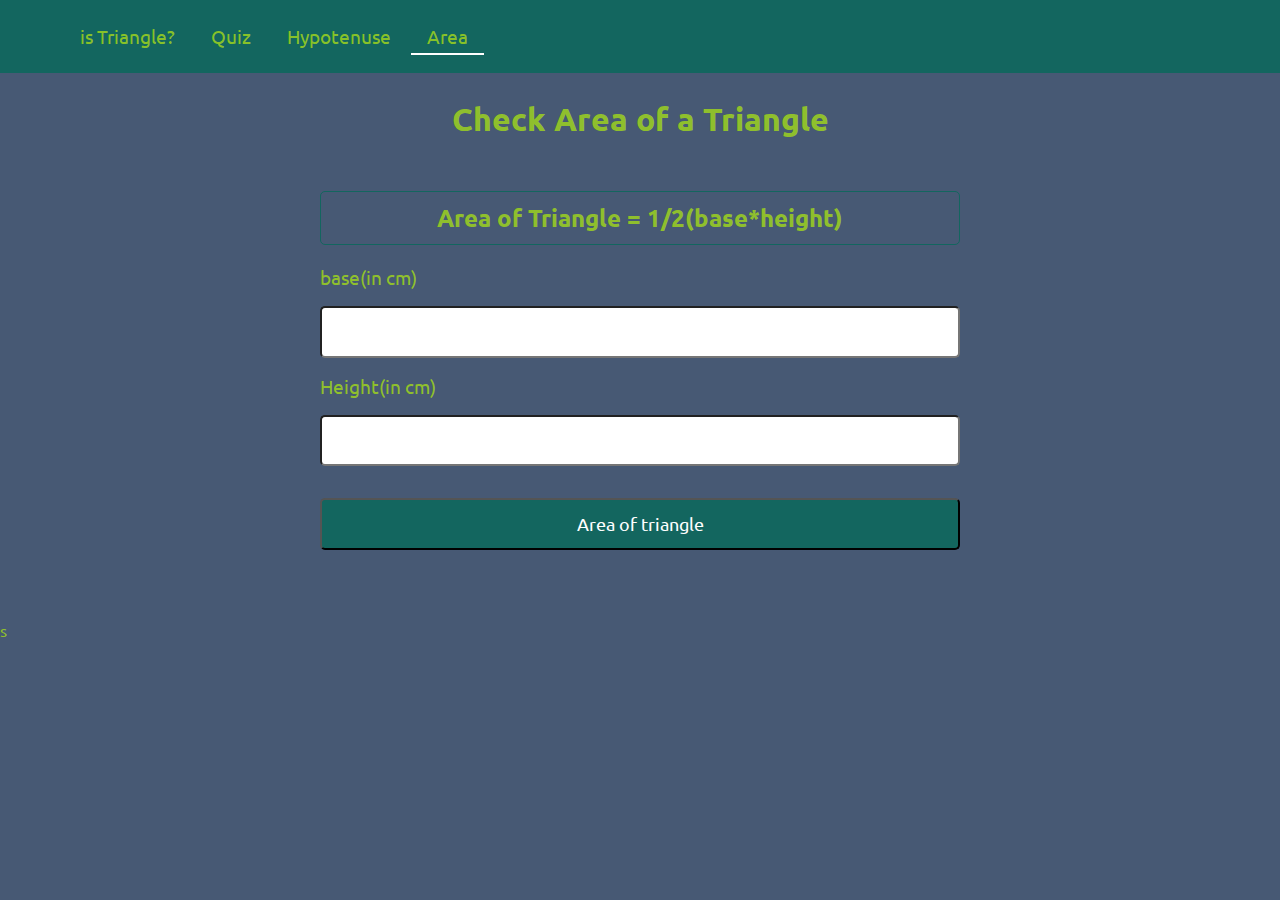
<file: AOT.html>
<!DOCTYPE html>
<html lang="en">
  <head>
    <meta charset="UTF-8" />
    <meta http-equiv="X-UA-Compatible" content="IE=edge" />
    <meta name="viewport" content="width=device-width, initial-scale=1.0" />
    <link
      rel="icon"
      type="image/png"
      href="https://th.bing.com/th/id/R.4efaf081c74d62448aeccb12b68a5bdc?rik=RhfMAZAWrUpTYA&riu=http%3a%2f%2fwww.clker.com%2fcliparts%2f4%2fe%2ff%2fa%2f131406376032215174blue+triangle.png&ehk=J2Dh5Qe5bLYIfeBlf6AbCm2B87x0RUboHQl%2fFdmnFEw%3d&risl=&pid=ImgRaw&r=0"
    />
    <title>Check Hypotenuse</title>
    <link rel="stylesheet" href="css/styles.css" />
  </head>

  <body>
    <nav class="navigation">
      <ul class="navigation nav-list">
        <li class="link-inline"><a href="index.html">is Triangle?</a></li>
        <li class="link-inline"><a href="quiz.html">Quiz</a></li>
        <li class="link-inline">
          <a href="checkHypo.html">Hypotenuse</a>
        </li>
        <li class="link-inline link-active">
          <a href="AOT.html">Area</a>
        </li>
      </ul>
    </nav>

    <div class="container">
      <h1>Check Area of a Triangle</h1>
      <h2>Area of Triangle = 1/2(base*height)</h2>

      <label for="base">base(in cm)</label>
      <input id="value-of-base" type="number" />

      <label for="height">Height(in cm)</label>
      <input id="value-of-height" type="number" />

      <button id="btn-submit">Area of triangle</button>

      <p class="message" id="show-message"></p>
    </div>

    <script src="js/aot.js" type="text/javascript"></script>
  </body>
</html>
s
</file>
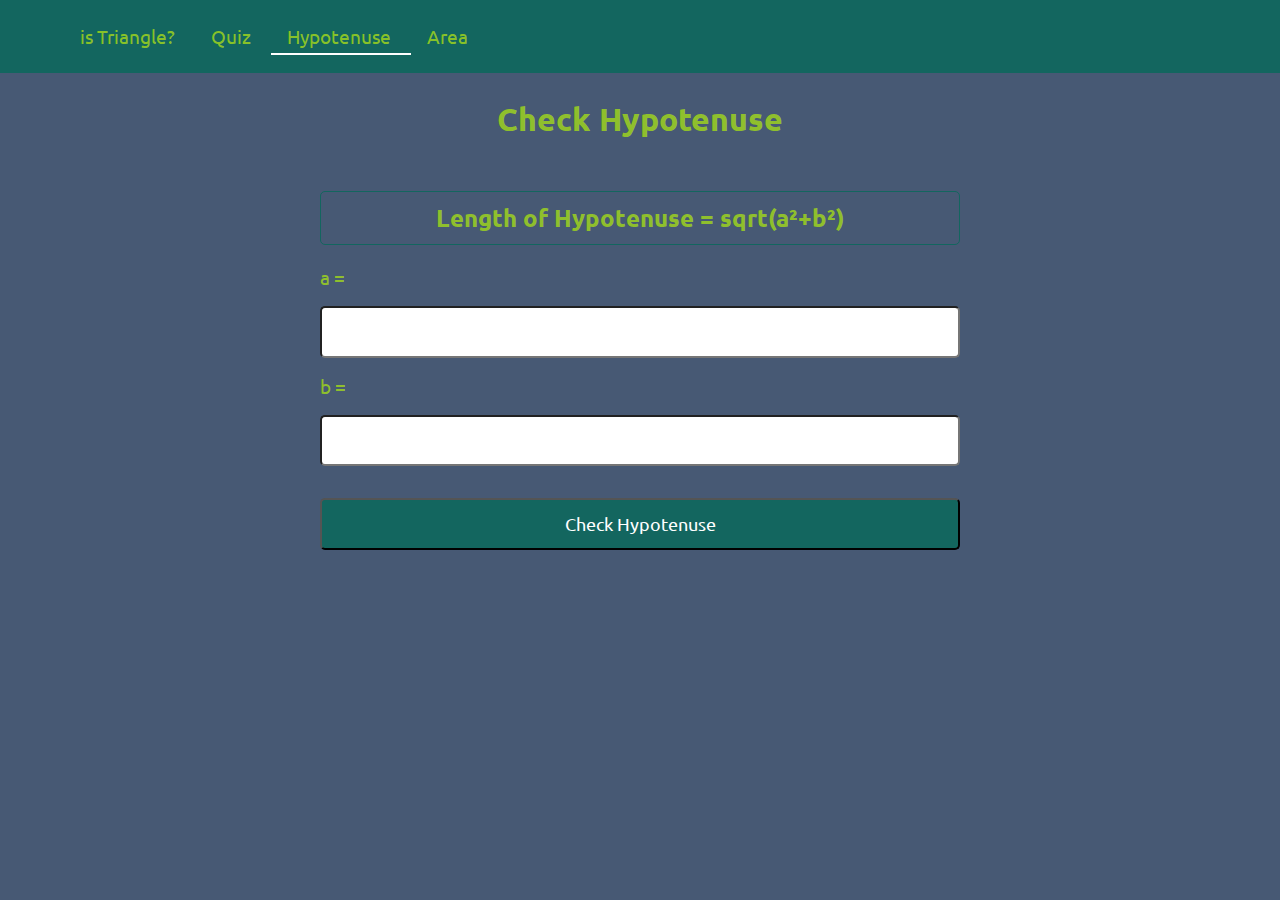
<file: checkHypo.html>
<!DOCTYPE html>
<html lang="en">
  <head>
    <meta charset="UTF-8" />
    <meta http-equiv="X-UA-Compatible" content="IE=edge" />
    <meta name="viewport" content="width=device-width, initial-scale=1.0" />
    <link
      rel="icon"
      type="image/png"
      href="https://th.bing.com/th/id/R.4efaf081c74d62448aeccb12b68a5bdc?rik=RhfMAZAWrUpTYA&riu=http%3a%2f%2fwww.clker.com%2fcliparts%2f4%2fe%2ff%2fa%2f131406376032215174blue+triangle.png&ehk=J2Dh5Qe5bLYIfeBlf6AbCm2B87x0RUboHQl%2fFdmnFEw%3d&risl=&pid=ImgRaw&r=0"
    />
    <title>Check Hypotenuse</title>
    <link rel="stylesheet" href="css/styles.css" />
  </head>

  <body>
    <nav class="navigation">
      <ul class="navigation nav-list">
        <li class="link-inline"><a href="index.html">is Triangle?</a></li>
        <li class="link-inline"><a href="quiz.html">Quiz</a></li>
        <li class="link-inline link-active">
          <a href="checkHypo.html">Hypotenuse</a>
        </li>
        <li class="link-inline"><a href="AOT.html">Area</a></li>
      </ul>
    </nav>
    <div class="container">
      <h1>Check Hypotenuse</h1>
      <h2>Length of Hypotenuse = sqrt(a²+b²)</h2>

      <label for="a">a = </label>
      <input id="value-of-a" type="number" />

      <label for="b">b = </label>
      <input id="value-of-b" type="number" />

      <button id="btn-submit">Check Hypotenuse</button>

      <p class="message" id="show-message"></p>
    </div>

    <script src="js/checkHypo.js" type="text/javascript"></script>
  </body>
</html>
</file>
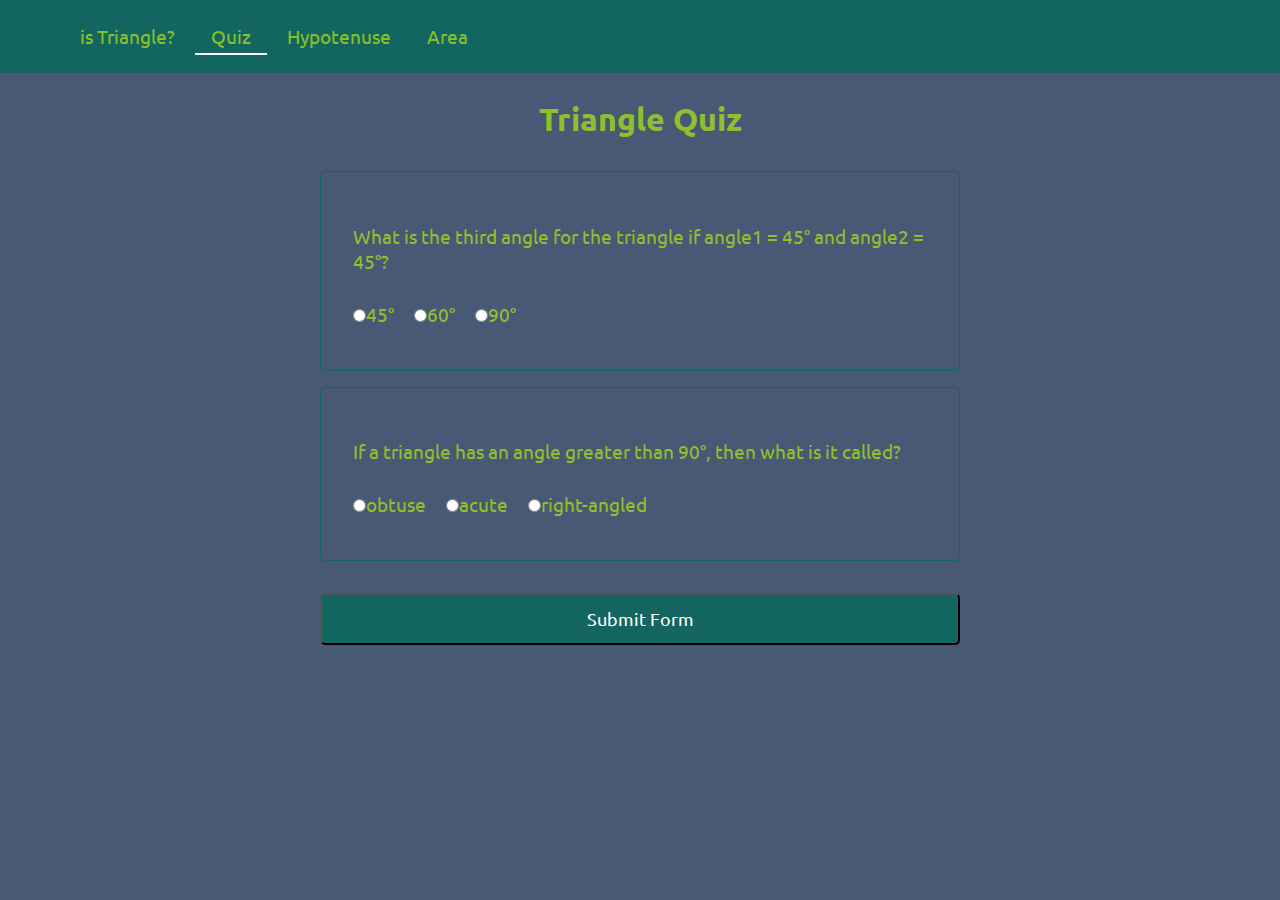
<file: quiz.html>
<!DOCTYPE html>
<html lang="en">
  <head>
    <meta charset="UTF-8" />
    <meta http-equiv="X-UA-Compatible" content="IE=edge" />
    <meta name="viewport" content="width=device-width, initial-scale=1.0" />
    <link
      rel="icon"
      type="image/png"
      href="https://th.bing.com/th/id/R.4efaf081c74d62448aeccb12b68a5bdc?rik=RhfMAZAWrUpTYA&riu=http%3a%2f%2fwww.clker.com%2fcliparts%2f4%2fe%2ff%2fa%2f131406376032215174blue+triangle.png&ehk=J2Dh5Qe5bLYIfeBlf6AbCm2B87x0RUboHQl%2fFdmnFEw%3d&risl=&pid=ImgRaw&r=0"
    />
    <title>Triangle Quiz</title>
    <link rel="stylesheet" href="css/styles.css" />
  </head>

  <body>
    <nav class="navigation">
      <ul class="navigation nav-list">
        <li class="link-inline"><a href="index.html">is Triangle?</a></li>
        <li class="link-inline link-active"><a href="quiz.html">Quiz</a></li>
        <li class="link-inline">
          <a href="checkHypo.html">Hypotenuse</a>
        </li>
        <li class="link-inline"><a href="AOT.html">Area</a></li>
      </ul>
    </nav>

    <div class="container">
      <h1>Triangle Quiz</h1>
      <form action="" class="quiz-form">
        <div class="quiz-container">
          <p>
            What is the third angle for the triangle if angle1 = 45° and angle2
            = 45°?
          </p>

          <label class="quiz-label" for="q1-option1"
            ><input value="45°" name="question1" type="radio" />45°</label
          >

          <label class="quiz-label" for="q1-option2"
            ><input value="60°" name="question1" type="radio" />60°</label
          >

          <label class="quiz-label" for="q1-option3"
            ><input value="90°" name="question1" type="radio" />90°</label
          >
        </div>
        <div class="quiz-container">
          <p>
            If a triangle has an angle greater than 90°, then what is it called?
          </p>

          <label class="quiz-label" for="q2-option1"
            ><input value="obtuse" name="question2" type="radio" />obtuse</label
          >

          <label class="quiz-label" for="q2-option2"
            ><input value="acute" name="question2" type="radio" />acute</label
          >

          <label class="quiz-label" for="q2-option3"
            ><input
              value="right-angled"
              name="question2"
              type="radio"
            />right-angled</label
          >
        </div>
      </form>

      <button id="btn-submit">Submit Form</button>
      <p class="message" id="output-score"></p>
    </div>

    <script src="/js/quiz.js" type="text/javascript"></script>
  </body>
</html>
</file>
<file: css/styles.css>
@import url("https://fonts.googleapis.com/css2?family=Ubuntu&display=swap");

* {
  font-family: "Ubuntu", sans-serif;
}

body {
  margin: 0;
  background-color: #475974;
  color: var(--primary-color);
}

:root {
  --nav-color: #13665f;
  --primary-color: rgba(157, 211, 32, 0.87);
}

.container {
  display: flex;
  flex-direction: column;
  width: 50vw;
  margin: auto;
}

h1,
h2 {
  text-align: center;
  padding: 10px;
}

h1 {
  margin-top: 1rem;
}

h2 {
  border: 1px solid var(--nav-color);
  border-radius: 5px;
}

nav {
  background-color: var(--nav-color);
  padding: 1.5rem;
}

ul.nav-list {
  text-decoration: none;
  margin: 0;
}

.link-inline {
  display: inline;
  padding: 1rem;
  font-size: larger;
  padding-bottom: 5px;
}

.nav-list a {
  text-decoration: none;
  color: var(--primary-color);
}

.link-active {
  border-bottom: 2px solid white;
}

input {
  padding: 0.8rem;
  border-radius: 5px;
  margin: 1rem 0;
  font-size: large;
}

button {
  padding: 0.8rem;
  border-radius: 5px;
  margin: 1rem 0;
  background-color: var(--nav-color);
  color: white;
  font-size: large;
}

p,
label {
  font-size: larger;
}

.quiz-label {
  margin-right: 1rem;
}

.quiz-container {
  border: 1px solid var(--nav-color);
  padding: 2rem;
  margin-bottom: 1rem;
  border-radius: 5px;
}

.message {
  text-align: center;
  font-size: 1.7rem;
}
</file>
